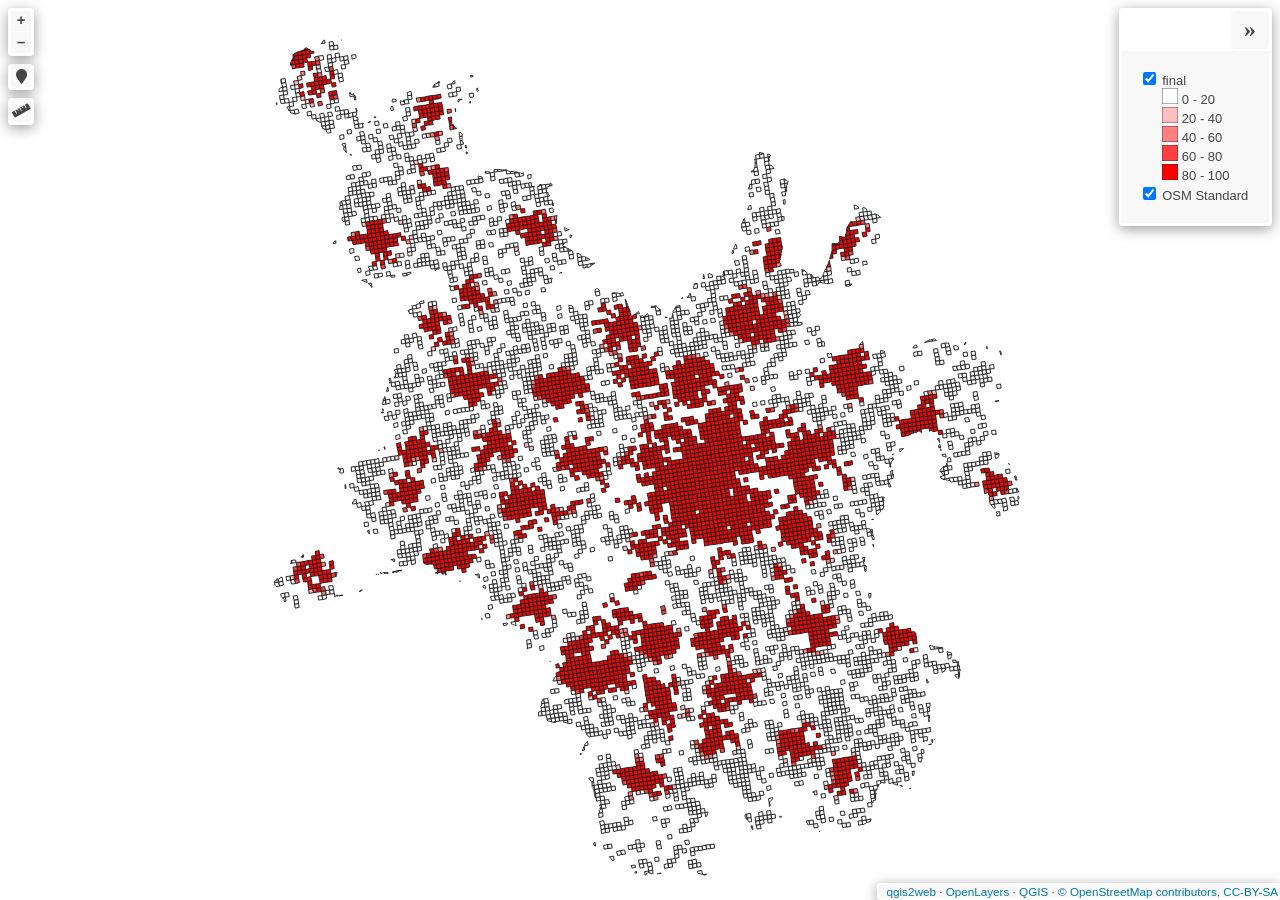
<file: qgis2web_2026_04_20-12_22_14_588315/rennes2.html>
<!doctype html>
<html lang="en">
    <head>
        <meta charset="utf-8">
        <meta http-equiv="X-UA-Compatible" content="IE=edge">
        <meta name="viewport" content="initial-scale=1,user-scalable=no,maximum-scale=1,width=device-width">
        <meta name="mobile-web-app-capable" content="yes">
        <meta name="apple-mobile-web-app-capable" content="yes">
        <link rel="stylesheet" href="./resources/ol.css">
        <link rel="stylesheet" href="resources/fontawesome-all.min.css">
        <link href="resources/photon-geocoder-autocomplete.min.css" rel="stylesheet">
        <link rel="stylesheet" href="./resources/ol-layerswitcher.css">
        <link rel="stylesheet" href="./resources/qgis2web.css">
        <style>
        html, body {
            background-color: #ffffff;
        }
        .ol-control > * {
            background-color: #f8f8f8!important;
            color: #444444!important;
            border-radius: 0px;
        }
        .ol-attribution a, .gcd-gl-input::placeholder, .search-layer-input-search::placeholder {
            color: #444444!important;
        }
        .search-layer-input-search {
            background-color: #f8f8f8!important;
        }
        .ol-control > *:focus, .ol-control >*:hover {
            background-color: rgba(248, 248, 248, 0.7)!important;
        } 
        .ol-control {
            background-color: rgba(255,255,255,.4) !important;
            padding: 2px !important;
        } 
        </style>

        <style>
        html, body, #map {
            width: 100%;
            height: 100%;
            padding: 0;
            margin: 0;
        }
        </style>
        <title></title>
    </head>
    <body>
        <div id="map">
            <div id="popup" class="ol-popup">
                <a href="#" id="popup-closer" class="ol-popup-closer"></a>
                <div id="popup-content"></div>
            </div>
        </div>
        <script src="resources/qgis2web_expressions.js"></script>
        <script src="./resources/functions.js"></script>
        <script src="./resources/ol.js"></script>
        <script src="./resources/ol-layerswitcher.js"></script>
        <script src="resources/photon-geocoder-autocomplete.min.js"></script>
        <script src="layers/final_1.js"></script>
        <script src="styles/final_1_style.js"></script>
        <script src="./layers/layers.js" type="text/javascript"></script> 
        <script src="./resources/Autolinker.min.js"></script>
        <script src="./resources/qgis2web.js"></script>        
    </body>
</html>
</file>
<file: qgis2web_2026_04_20-12_22_14_588315/resources/ol.css>
.ol-box{box-sizing:border-box;border-radius:2px;border:2px solid #00f}.ol-mouse-position{top:8px;right:8px;position:absolute}.ol-scale-line{background:rgba(0,60,136,.3);border-radius:4px;bottom:8px;left:8px;padding:2px;position:absolute}.ol-scale-line-inner{border:1px solid #eee;border-top:none;color:#eee;font-size:10px;text-align:center;margin:1px;will-change:contents,width;transition:all .25s}.ol-scale-bar{position:absolute;bottom:8px;left:8px}.ol-scale-step-marker{width:1px;height:15px;background-color:#000;float:right;z-Index:10}.ol-scale-step-text{position:absolute;bottom:-5px;font-size:12px;z-Index:11;color:#000;text-shadow:-2px 0 #fff,0 2px #fff,2px 0 #fff,0 -2px #fff}.ol-scale-text{position:absolute;font-size:14px;text-align:center;bottom:25px;color:#000;text-shadow:-2px 0 #fff,0 2px #fff,2px 0 #fff,0 -2px #fff}.ol-scale-singlebar{position:relative;height:10px;z-Index:9;box-sizing:border-box;border:1px solid #000}.ol-unsupported{display:none}.ol-unselectable,.ol-viewport{-webkit-touch-callout:none;-webkit-user-select:none;-moz-user-select:none;-ms-user-select:none;user-select:none;-webkit-tap-highlight-color:transparent}.ol-selectable{-webkit-touch-callout:default;-webkit-user-select:text;-moz-user-select:text;-ms-user-select:text;user-select:text}.ol-grabbing{cursor:-webkit-grabbing;cursor:-moz-grabbing;cursor:grabbing}.ol-grab{cursor:move;cursor:-webkit-grab;cursor:-moz-grab;cursor:grab}.ol-control{position:absolute;background-color:rgba(255,255,255,.4);border-radius:4px;padding:2px}.ol-control:hover{background-color:rgba(255,255,255,.6)}.ol-zoom{top:.5em;left:.5em}.ol-rotate{top:.5em;right:.5em;transition:opacity .25s linear,visibility 0s linear}.ol-rotate.ol-hidden{opacity:0;visibility:hidden;transition:opacity .25s linear,visibility 0s linear .25s}.ol-zoom-extent{top:4.643em;left:.5em}.ol-full-screen{right:.5em;top:.5em}.ol-control button{display:block;margin:1px;padding:0;color:#fff;font-size:1.14em;font-weight:700;text-decoration:none;text-align:center;height:1.375em;width:1.375em;line-height:.4em;background-color:rgba(0,60,136,.5);border:none;border-radius:2px}.ol-control button::-moz-focus-inner{border:none;padding:0}.ol-zoom-extent button{line-height:1.4em}.ol-compass{display:block;font-weight:400;font-size:1.2em;will-change:transform}.ol-touch .ol-control button{font-size:1.5em}.ol-touch .ol-zoom-extent{top:5.5em}.ol-control button:focus,.ol-control button:hover{text-decoration:none;background-color:rgba(0,60,136,.7)}.ol-zoom .ol-zoom-in{border-radius:2px 2px 0 0}.ol-zoom .ol-zoom-out{border-radius:0 0 2px 2px}.ol-attribution{text-align:right;bottom:.5em;right:.5em;max-width:calc(100% - 1.3em)}.ol-attribution ul{margin:0;padding:0 .5em;color:#000;text-shadow:0 0 2px #fff}.ol-attribution li{display:inline;list-style:none}.ol-attribution li:not(:last-child):after{content:" "}.ol-attribution img{max-height:2em;max-width:inherit;vertical-align:middle}.ol-attribution button,.ol-attribution ul{display:inline-block}.ol-attribution.ol-collapsed ul{display:none}.ol-attribution:not(.ol-collapsed){background:rgba(255,255,255,.8)}.ol-attribution.ol-uncollapsible{bottom:0;right:0;border-radius:4px 0 0}.ol-attribution.ol-uncollapsible img{margin-top:-.2em;max-height:1.6em}.ol-attribution.ol-uncollapsible button{display:none}.ol-zoomslider{top:4.5em;left:.5em;height:200px}.ol-zoomslider button{position:relative;height:10px}.ol-touch .ol-zoomslider{top:5.5em}.ol-overviewmap{left:.5em;bottom:.5em}.ol-overviewmap.ol-uncollapsible{bottom:0;left:0;border-radius:0 4px 0 0}.ol-overviewmap .ol-overviewmap-map,.ol-overviewmap button{display:inline-block}.ol-overviewmap .ol-overviewmap-map{border:1px solid #7b98bc;height:150px;margin:2px;width:150px}.ol-overviewmap:not(.ol-collapsed) button{bottom:1px;left:2px;position:absolute}.ol-overviewmap.ol-collapsed .ol-overviewmap-map,.ol-overviewmap.ol-uncollapsible button{display:none}.ol-overviewmap:not(.ol-collapsed){background:rgba(255,255,255,.8)}.ol-overviewmap-box{border:2px dotted rgba(0,60,136,.7)}.ol-overviewmap .ol-overviewmap-box:hover{cursor:move}
/*# sourceMappingURL=ol.css.map */
</file>
<file: qgis2web_2026_04_20-12_22_14_588315/resources/ol-layerswitcher.css>
.layer-switcher {
  position: absolute;
  top: 3.5em;
  right: 0.5em;
  text-align: left;
}

.layer-switcher .panel {
  margin: 0;
  border: 4px solid #eee;
  border-radius: 4px;
  background-color: white;
  display: none;
  max-height: inherit;
  height: 100%;
  box-sizing: border-box;
  overflow-y: auto;
}

.layer-switcher button {
  float: right;
  z-index: 1;
  width: 38px;
  height: 38px;
  background-image: url('[data-uri]')
    /*logo.png*/;
  background-repeat: no-repeat;
  background-position: 2px;
  background-color: white;
  color: black;
  border: none;
}

.layer-switcher button:focus,
.layer-switcher button:hover {
  background-color: white;
}

.layer-switcher.shown {
  overflow-y: hidden;
  display: flex;
  flex-direction: column;
  max-height: calc(100% - 5.5em);
}

.layer-switcher.shown.ol-control {
  background-color: transparent;
}

.layer-switcher.shown.ol-control:hover {
  background-color: transparent;
}
.layer-switcher.shown .panel {
  display: block;
}

.layer-switcher.shown button {
  display: none;
}

.layer-switcher.shown.layer-switcher-activation-mode-click > button {
  display: block;
  background-image: unset;
  right: 2px;
  position: absolute;
  background-color: #eee;
  margin: 1px;
}

.layer-switcher.shown button:focus,
.layer-switcher.shown button:hover {
  background-color: #fafafa;
}

.layer-switcher ul {
  list-style: none;
  margin: 1.6em 0.4em;
  padding-left: 0;
}
.layer-switcher ul ul {
  padding-left: 1.2em;
  margin: 0.1em 0 0 0;
}
.layer-switcher li.group + li.group {
  margin-top: 0.4em;
}
.layer-switcher li.group + li.layer-switcher-base-group {
}

.layer-switcher li.group > label {
  font-weight: bold;
}

.layer-switcher.layer-switcher-group-select-style-none li.group > label {
  padding-left: 1.2em;
}

.layer-switcher li {
  position: relative;
  margin-top: 0.3em;
}

.layer-switcher li input {
  position: absolute;
  left: 1.2em;
  height: 1em;
  width: 1em;
  font-size: 1em;
}
.layer-switcher li label {
  padding-left: 2.7em;
  padding-right: 1.2em;
  display: inline-block;
  margin-top: 1px;
}

.layer-switcher label.disabled {
  opacity: 0.4;
}

.layer-switcher input {
  margin: 0px;
}

.layer-switcher.touch ::-webkit-scrollbar {
  width: 4px;
}

.layer-switcher.touch ::-webkit-scrollbar-track {
  -webkit-box-shadow: inset 0 0 6px rgba(0, 0, 0, 0.3);
  border-radius: 10px;
}

.layer-switcher.touch ::-webkit-scrollbar-thumb {
  border-radius: 10px;
  -webkit-box-shadow: inset 0 0 6px rgba(0, 0, 0, 0.5);
}

li.layer-switcher-base-group > label {
  padding-left: 1.2em;
}

.layer-switcher .group button {
  position: absolute;
  left: 0;
  display: inline-block;
  vertical-align: top;
  float: none;
  font-size: 1em;
  width: 1em;
  height: 1em;
  margin: 0;
  background-position: center 2px;
  background-image: url('[data-uri]');
  -webkit-transition: -webkit-transform 0.2s ease-in-out;
  -ms-transition: -ms-transform 0.2s ease-in-out;
  transition: transform 0.2s ease-in-out;
}

.layer-switcher .group.layer-switcher-close button {
  transform: rotate(-90deg);
  -webkit-transform: rotate(-90deg);
}

.layer-switcher .group.layer-switcher-fold.layer-switcher-close > ul {
  overflow: hidden;
  height: 0;
}

/*layerswitcher on the right*/
.layer-switcher.shown.layer-switcher-activation-mode-click {
  padding-left: 34px;
}
.layer-switcher.shown.layer-switcher-activation-mode-click > button {
  left: 0;
  border-right: 0;
}

/*layerswitcher on the left*/
/*
.layer-switcher.shown.layer-switcher-activation-mode-click {
  padding-right: 34px;
}
.layer-switcher.shown.layer-switcher-activation-mode-click > button {
  right: 0;
  border-left: 0;
}
*/
</file>
<file: qgis2web_2026_04_20-12_22_14_588315/resources/qgis2web.css>
html, body {
    height: 100%;
    padding: 0;
    margin: 0;
    font-family: sans-serif;
    font-size: small;
}


#map {
    width: 100%;
    height: 100%;
}

.ol-control {
	clear: both;
	box-shadow: 0 3px 14px rgba(0, 0, 0, 0.4);
}

.ol-selectable {
	z-index: 3;
}

.ol-popup {
    display: none;
    position: absolute;
    background-color: white;
    padding: 15px;
	border-radius: 10px;
    bottom: 10px;
    left: 50%;
    transform: translateX(-50%);
	box-shadow: 0 3px 14px rgba(0,0,0,0.4);
}

.ol-popup:after, .ol-popup:before {
    top: 100%;
    border: solid transparent;
    content: " ";
    position: absolute;
}

.ol-popup:after {
    border-top-color: white;
    border-width: 10px;
    left: 50%;
    margin-left: -10px;
}

.ol-popup:before {
    border-top-color: #cccccc;
    border-width: 11px;
    left: 50%;
    margin-left: -11px;
}

.ol-popup-closer {
	text-decoration: none;
    position: absolute;
    top: 4px;
    right: 4px;
    text-align: center;
    width: 19px;
    color: #999;
    font-family: cursive;
    font-weight: bold;
}

.ol-popup-closer:after {
    content: "X";
}

#popup-content {
	font-size: 12px;
    line-height: 1.2;
    margin-top: 5px;
	max-height: 70vh;
	max-width: 70vw;
	overflow: auto;
}

#popup-content ul {
    list-style-type: none;
    padding-left: 0;
	margin: unset;
}

#popup-content li {
    margin-bottom:0.25em;
}

#popup-content>ul>li>a {
    position: relative;
    display: block;
    padding: 2px;
    border-bottom: 1px solid #666;
    font-size: 12.5px;
}

#popup-content>table {
    font-size: 11.4px;
}

.roller-switcher {
	background-image: url(lds-roller.gif);
	background-size: contain;
	height: 19px;
	width: 19px;
	display: inline-block;
}

th, td {
    vertical-align: top;
    text-align: left;
	color: #333;
}

th {
	min-width: 100px;
}
td {
	min-width: 100px;
}

td img {
	max-height: 50vh!important;
	max-width: 50vw!important;
}

td video {
	max-height: 50vh!important;
	max-width: 50vw!important;
}

.ol-overlaycontainer-stopevent #top-right-container .layer-switcher:hover ~ .ol-overlaycontainer-stopevent .ol-overlay-container .ol-popup {
    display: none!important;
}


#top-left-container {
    position: absolute;
    left: 0;
    top: 0;
}
#bottom-left-container {
    position: absolute;
    left: 0;
    bottom: 0;
}
#top-right-container {
    position: absolute;
    right: 0;
    top: 0;
    display: contents;
}
#bottom-right-container {
    position: absolute;
    right: 0;
    bottom: 0;
}

.top-left-title, .top-left-abstract  {
    position: relative;
    float: left;
    margin-top: 8px;
    margin-left: 8px;
}
.bottom-left-title, .bottom-left-abstract  {
    position: relative;
    float: left;
    margin-bottom: 8px;
    margin-left: 8px;
}
.top-right-title, .top-right-abstract  {
    position: relative;
    float: right;
    margin-top: 8px;
    margin-right: 8px;
}
.bottom-right-title, .bottom-right-abstract  {
    position: relative;
    float: right;
    margin-bottom: 8px;
    margin-right: 8px;
}


.project-title  {
    margin: 1px;
    padding: 5px;
}

#abstract {
    max-width: 30%;
}
.ol-touch #abstract {
    max-width: 50%;
}

.project-abstract {
    font: bold 18px 'Lucida Console', Monaco, monospace;
    width: 20px;
    height: 20px;
    display: block;
    text-align: center;
    cursor: pointer;
    padding: 3px;
    
}

.project-abstract-uncollapsed {
    width: auto;
    height: auto;
    display: block;
    padding: 3px;
    cursor: default;
    margin: 1px;
}


.ol-zoom {
	position: relative;
    float: left;
    top: unset;
    left: unset;
    margin-top: 8px;
    margin-left: 8px;
}


/* measurement */
.measure-control {
	position: relative;
    float: left;
    top: unset !important;
    left: unset !important;
    margin-top: 8px;
    margin-left: 8px;
	display: flex;
}

.tooltip {
    position: relative;
    background: rgba(0, 0, 0, 0.5);
    border-radius: 4px;
    color: white;
    padding: 4px 8px;
    opacity: 0.7;
    white-space: nowrap;
  }
  .tooltip-measure {
    opacity: 1;
    font-weight: bold;
  }
  .tooltip-static {
    background-color: #ffcc33;
    color: black;
    border: 1px solid white;
  }
  .tooltip-measure:before,
  .tooltip-static:before {
    border-top: 6px solid rgba(0, 0, 0, 0.5);
    border-right: 6px solid transparent;
    border-left: 6px solid transparent;
    content: "";
    position: absolute;
    bottom: -6px;
    margin-left: -7px;
    left: 50%;
  }
  .tooltip-static:before {
    border-top-color: #ffcc33;
  }
  .ol-touch .measure-control {
    top: 130px;
  }
  .measure-control label {
    padding: 1px;
    padding-right: 4px;
  }


 .geolocate {
 position: relative !important;
 float: left;
 top: unset !important;
 left: unset !important;
 margin-top: 8px;
 margin-left: 8px;
}


.ol-geocoder.gcd-gl-container {
    position: relative !important;
    float: left !important;
    top: unset;
    left: unset;
	margin-top: 8px;
    margin-left: 8px;
    clear: both;
}
.gcd-gl-control {
	position: relative !important;
}
.gcd-gl-control button:after{
	display: none;
}

.search-layer {
	position: relative !important;
    float: left;
    top: unset !important;
    left: unset !important;
    margin-top: 8px;
    margin-left: 8px;
}

.search-layer-input-search {
    width: 144px;
    top: 3px;
    padding: 3px;
}

.search-layer-input-search:after{
    left: 27px;
    width: 139px;
    top: 0px;
    padding: 4px;
    border: 3px solid rgba(255,255,255,.4) !important;
}

.ol-scale-line {
    background: none !important;
    position: relative;
    float: left;
    bottom: unset;
    left: unset;
    margin-bottom: 8px;
    margin-left: 8px;
}
.ol-scale-line-inner {
    border: 2px solid ;
    border-top: none ;
    background: rgba(255, 255, 255, 0.5);
    color: black;
	margin: unset;
}

.layer-switcher {
    position: relative;
    float: right;
    top: unset;
    right: 0;
    bottom: unset!important;
    margin-top: 8px;
    margin-right: 8px;
	padding: 3px;
	background-color: rgba(255,255,255,.4)!important;
}

.layer-switcher:hover{
	background-color: rgba(255, 255, 255, .6)!important;
}

.layer-switcher .panel {
	border: unset;
	border-radius: unset;
    float: right;
    width: fit-content;
	margin: 1px;
	max-height: calc(100vh - 200px);
    box-sizing: unset;
}

.layer-switcher.shown{
    align-items: flex-end;
}

.layer-switcher.shown.layer-switcher-activation-mode-click > button {
    position: relative;
	border-radius: 5px;
	font-size: x-large;
	font-family: serif;
    z-index: 2;
}

.layer-switcher img {
    max-width: 22px;
    max-height: 22px;
}


.ol-attribution {
	display: none;
}
.bottom-attribution {
	float: right;
	position: relative;
	display: flex;
    font-size: 0.9rem;
	}
.bottom-attribution a {
	color:#0078A8;
    text-decoration: none;
	}
.bottom-attribution a:hover {
    text-decoration: underline;
    }
.bottom-attribution button {
	display: none;
	}
.bottom-attribution ul {
	padding: unset;
	margin: unset;
	display: flex;
	list-style: none;
	} 	
.bottom-attribution > li {
	padding-left: 8px !important;
	list-style: none;	
	}

.fa-exclamation-triangle {
    color: orangered;
	font-size: 15px;
}
</file>
<file: qgis2web_2026_04_20-12_22_14_588315/resources/photon-geocoder-autocomplete.min.css>
ul.photon-autocomplete {
    position: absolute;
    background-color: white;
    max-width: fit-content;
    z-index: 1000;
    box-shadow: 0 4px 9px #999999;
    display: none;
    margin: 0; /* Remove margins */
    list-style-type: none; /* Remove bullets */
    padding: 0; /* Remove padding */
    font-family: Arial, sans-serif;
    height: 200px;
    overflow:hidden;
    overflow-y: scroll;
    scrollbar-width: none;
}
.photon-autocomplete li {
    min-height: 20px;
    line-height: 1em;
    padding: 5px 10px;
    overflow: hidden;
    /* white-space: nowrap; */
    word-wrap: break-word;
    overflow-wrap: break-word;
    word-break: break-word;
    font-size: 1em;
}
.photon-autocomplete li strong {
    display: block;
    
}
.photon-geocoder-autocomplete{
    position: relative !important;
    float: left !important;
    top: unset;
    left: unset;
    margin-top: 8px;
    margin-left: 8px;
    clear: both;
}
.photon-autocomplete li.on {
    background-color: #ff8c9d;
    cursor: pointer;
}
.photon-autocomplete li.photon-no-result {
    text-align: center;
    color: #666;
    font-size: 0.9em;
    line-height: 20px;
    width: fit-content;
    block-size: fit-content;
}
.photon-autocomplete .photon-feedback {
    display: block;
    text-align: right;
    font-size: 0.8em;
    padding: 3px;
    color: #999;
    border-top: 1px solid #eee;
}
.photon-input{border-radius: 10px;}
.photon-input:focus {
    width: 400px;
    border-radius: 10px;
}
@media all and (max-width:500px){
    #map .photon-input:focus {
        width: 300px;
        border-radius: 10px;
    }
}
@media all and (max-width:400px){
    #map ul.photon-autocomplete {
        position: relative;
        background-color: white;
        max-width: 400;
        z-index: 1000;
        box-shadow: 0 4px 9px #999999;
        display: none;
        margin: 0; /* Remove margins */
        list-style-type: none; /* Remove bullets */
        padding: 0; /* Remove padding */
        font-family: Arial, sans-serif;
    }
    #map .photon-input:focus {
        width: 200px;
        border-radius: 10px;
    }
}
@media all and (max-width:280px){
    #map .photon-input:focus {
        width: 150px;
        border-radius: 10px;
    }
}
</file>
